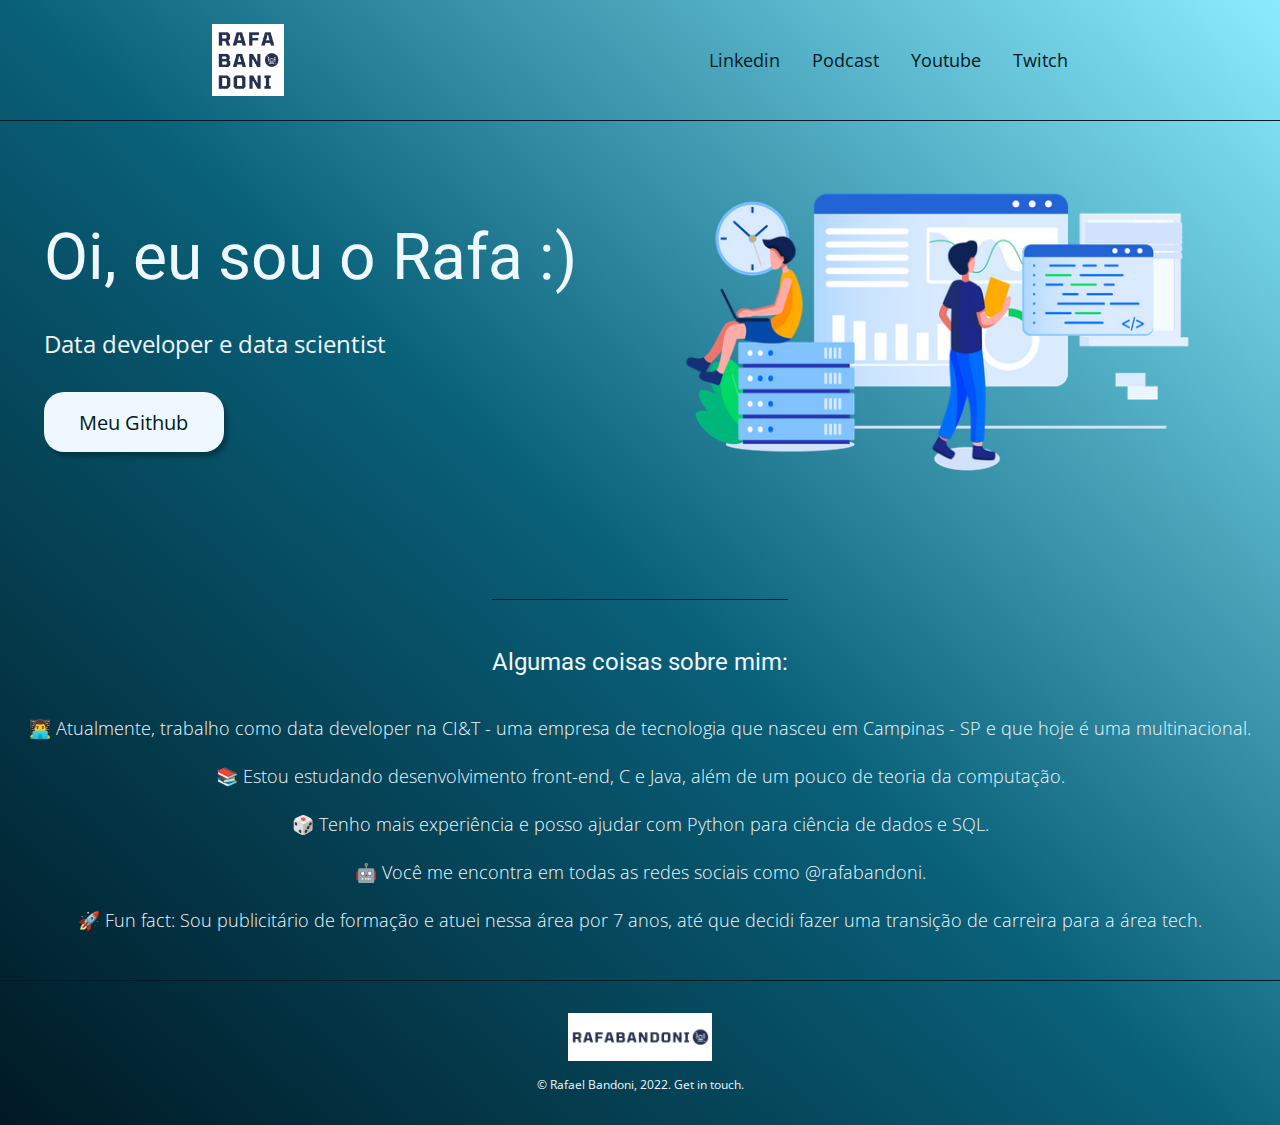
<file: index.html>
<!DOCTYPE html>
<html lang="pt-BR">
<head>
    <meta charset="UTF-8">
    <meta name="viewport" content="width=device-width, initial-scale=1.0">
    <meta name="description" content="Oi! Eu sou o Rafa :) Depois de 7 anos trabalhando com publicidade, migrei para a área tech. Aqui você pode saber mais sobre mim.">
    <title>Site do Rafa</title>
    <link rel="stylesheet" href="style.css">
</head>

<body>
    <header class="cabecalho">
        <img class="cabecalho-imagem" src="images/logo-header.png" alt="Logo rafabandoni">
        <nav class="cabecalho-menu">
            <a href="https://www.linkedin.com/in/rafabandoni/" target="_blank" class="cabecalho-menu-item">Linkedin</a>
            <a href="podcast/index.html" class="cabecalho-menu-item">Podcast</a>
            <a href="https://www.youtube.com/channel/UC88SugfWtztHIEHEaJLAyEg" target="_blank" class="cabecalho-menu-item">Youtube</a>
            <a href="https://www.twitch.tv/rafabandoni" target="_blank" class="cabecalho-menu-item">Twitch</a>
        </nav>
    </header>

    <main class="conteudo">
        <section class="conteudo-principal">
            <div class="conteudo-principal-escrito">
                <h1 class="conteudo-principal-escrito-titulo">Oi, eu sou o Rafa :)</h1>
                <h2 class="conteudo-principal-escrito-subtitulo">Data developer e data scientist</h2>
                <button class="conteudo-principal-escrito-botao" onclick="window.open('https://github.com/rafabandoni')">Meu Github</button>
            </div>
            <img class="conteudo-principal-imagem" src="images/dev_image.webp" alt="Developer working image">
        </section>
        <section class="conteudo-secundario">
            <h3 class="conteudo-secundario-titulo">Algumas coisas sobre mim:</h3>
            <p class="conteudo-secundario-paragrafo">👨‍💻 Atualmente, trabalho como data developer na CI&T - uma empresa de tecnologia que nasceu em Campinas - SP e que hoje é uma multinacional.</p>
            <p class="conteudo-secundario-paragrafo">📚 Estou estudando desenvolvimento front-end, C e Java, além de um pouco de teoria da computação.</p>
            <p class="conteudo-secundario-paragrafo">🎲 Tenho mais experiência e posso ajudar com Python para ciência de dados e SQL.</p>
            <p class="conteudo-secundario-paragrafo">🤖 Você me encontra em todas as redes sociais como @rafabandoni.</p>
            <p class="conteudo-secundario-paragrafo">🚀 Fun fact: Sou publicitário de formação e atuei nessa área por 7 anos, até que decidi fazer uma transição de carreira para a área tech.</p>
        </section>
    </main>

    <footer class="rodape">
        <img class="rodape-imagem" src="images/logo-footer.png" alt="Logo rafabandoni footer">
        <p class="rodape-copyright">© Rafael Bandoni, 2022. <a href="mailto:rafagbandoni@gmail.com">Get in touch.</a></p>
    </footer>
    <script src="script.js"></script>
</body>
</html>
</file>
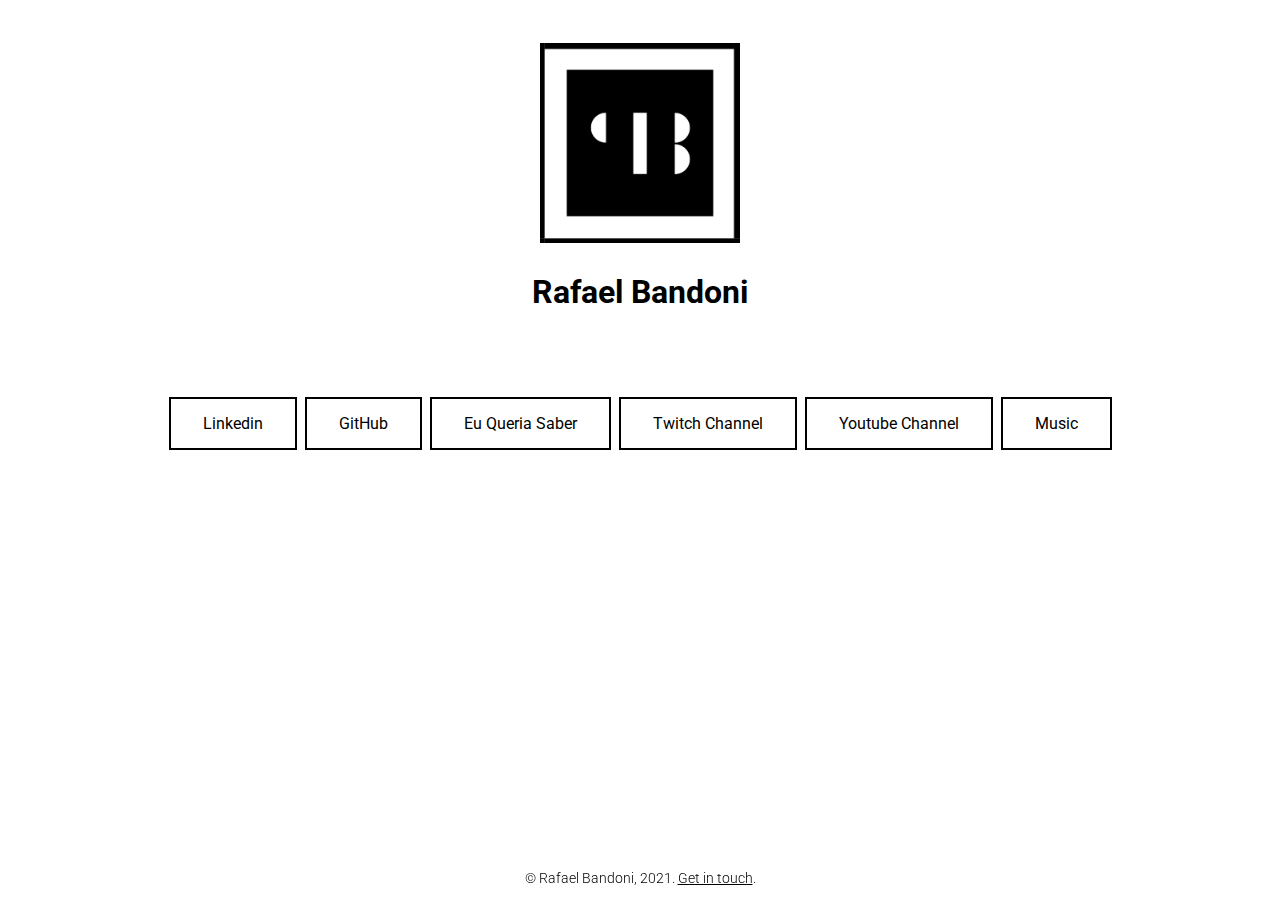
<file: old/index.html>
<!DOCTYPE html>
<head>
	<meta name="viewport" content="width=device-width">
	<meta charset="utf-8">
	<title>Rafael Bandoni | Home</title>
	<link rel="icon" type="image/png" href="logo.png"/>
	<link rel="stylesheet" href="style.css">
	
</head>
<body>
	<div class='logo'>
		<img src="logo.png" alt='Rafael Bandoni Logo' width="200" height="200">
	</div>
	<div class='heading'>
		<h1>Rafael Bandoni</h1>
	</div>

		<div class='podcasts'>
		<a href='https://www.linkedin.com/in/rafabandoni' class='button' target="_blank">Linkedin</a>
		<a href='https://github.com/rafabandoni' class='button' target="_blank">GitHub</a>
		<a href='/podcast' class='button' target="_blank">Eu Queria Saber</a>
		<a href='https://www.twitch.tv/rafabandoni' class='button' target="_blank">Twitch Channel</a>
		<a href='https://www.youtube.com/channel/UC88SugfWtztHIEHEaJLAyEg' class='button' target="_blank">Youtube Channel</a>
		<a href='/music' class='button' target="_blank">Music</a>

	<footer>
  		<p>© Rafael Bandoni, 2021. <a href="mailto:rafagbandoni@gmail.com">Get in touch</a>.</p>
	</footer>

</body>
</file>
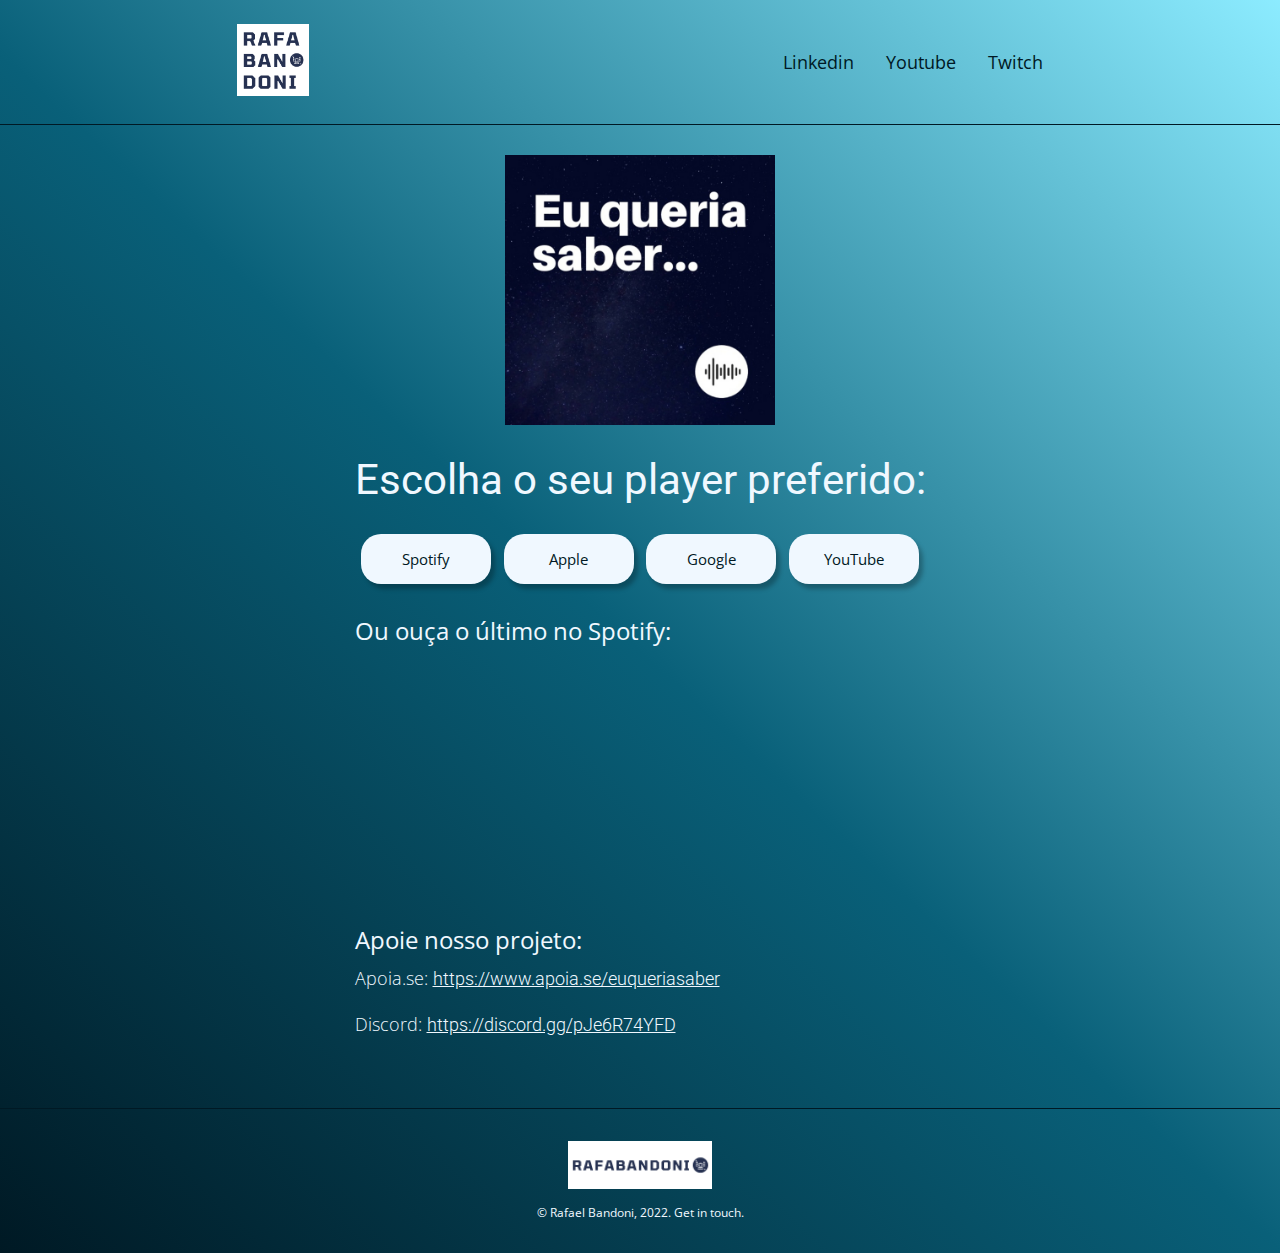
<file: podcast/index.html>
<!DOCTYPE html>
<html lang="pt-BR">
<head>
    <meta charset="UTF-8">
    <meta name="viewport" content="width=device-width, initial-scale=1.0">
    <meta name="description" content="O Eu Queria Saber é um podcast que busca trazer informação e ciência em apenas 10 minutos.">
    <title>Eu Queria Saber</title>
    <link rel="stylesheet" href="../style.css">
</head>

<body>
    <header class="cabecalho">
        <a href="index.html"><img class="cabecalho-imagem" src="../images/logo-header.png" alt="Logo do site Eu Queria Saber"></a>
        <nav class="cabecalho-menu">
            <a href="https://www.linkedin.com/in/rafabandoni/" target="_blank" class="cabecalho-menu-item">Linkedin</a>
            <a href="https://www.youtube.com/channel/UC88SugfWtztHIEHEaJLAyEg" target="_blank" class="cabecalho-menu-item">Youtube</a>
            <a href="https://www.twitch.tv/rafabandoni" target="_blank" class="cabecalho-menu-item">Twitch</a>
        </nav>
    </header>

    <main class="conteudo">
        <section class="conteudo-principal">
            <div class="podcast-conteudo-escrito">
                <img class="podcast-conteudo-escrito-logo" src="../images/eu_queria_saber.jpeg" alt="Logo do podcast Eu Queria Saber">
                <h1 class="conteudo-principal-escrito-titulo-podcast">Escolha o seu player preferido:</h1>
                <div class="podcast-conteudo-escrito-botoes">
                    <button class="conteudo-principal-escrito-botao-podcast" onclick="openPage('https://open.spotify.com/show/63aOYKb6JC82vtW1oZCGm5?si=G7PXFswRQ_qmVGfhBOi_6w')">Spotify</button>
                    <button class="conteudo-principal-escrito-botao-podcast" onclick="openPage('https://podcasts.apple.com/us/podcast/eu-queria-saber/id1496029334?uo=4')">Apple</button>
                    <button class="conteudo-principal-escrito-botao-podcast" onclick="openPage('https://www.google.com/podcasts?feed=aHR0cHM6Ly9hbmNob3IuZm0vcy8xMmYxMTdmOC9wb2RjYXN0L3Jzcw==')">Google</button>
                    <button class="conteudo-principal-escrito-botao-podcast" onclick="openPage('https://www.youtube.com/channel/UCMWzfv_AitTFOv19tQonTbA')">YouTube</button>
                </div>
                <h2 class="conteudo-principal-escrito-subtitulo">Ou ouça o último no Spotify:</h2>
                <iframe class="iframe-spotify" src="https://open.spotify.com/embed/show/63aOYKb6JC82vtW1oZCGm5?utm_source=generator&theme=0" width="100%" height="232" frameborder="0" allowfullscreen allow="autoplay; clipboard-write; encrypted-media; fullscreen; picture-in-picture"></iframe>
                <div class="apoio-podcast">
                    <h2 class="conteudo-principal-escrito-subtitulo">Apoie nosso projeto:</h2>
                    <p class="link-para-pix">Apoia.se: <a class="link-pagina-podcast" href="https://www.apoia.se/euqueriasaber" target="_blank">https://www.apoia.se/euqueriasaber</a></p>
                    <p class="link-para-pix">Discord: <a class="link-pagina-podcast" href="https://discord.gg/pJe6R74YFD" target="_blank">https://discord.gg/pJe6R74YFD</a></p>
                </div>
                
            </div>
        </section>
    </main>

    <footer class="rodape">
        <a href="index.html"><img class="rodape-imagem" src="../images/logo-footer.png" alt="Logo footer do site Eu Queria Saber"></a>
        <p class="rodape-copyright">© Rafael Bandoni, 2022. <a href="mailto:rafagbandoni@gmail.com">Get in touch.</a></p>
    </footer>
    <script src="../script.js"></script>
</body>
</html>
</file>
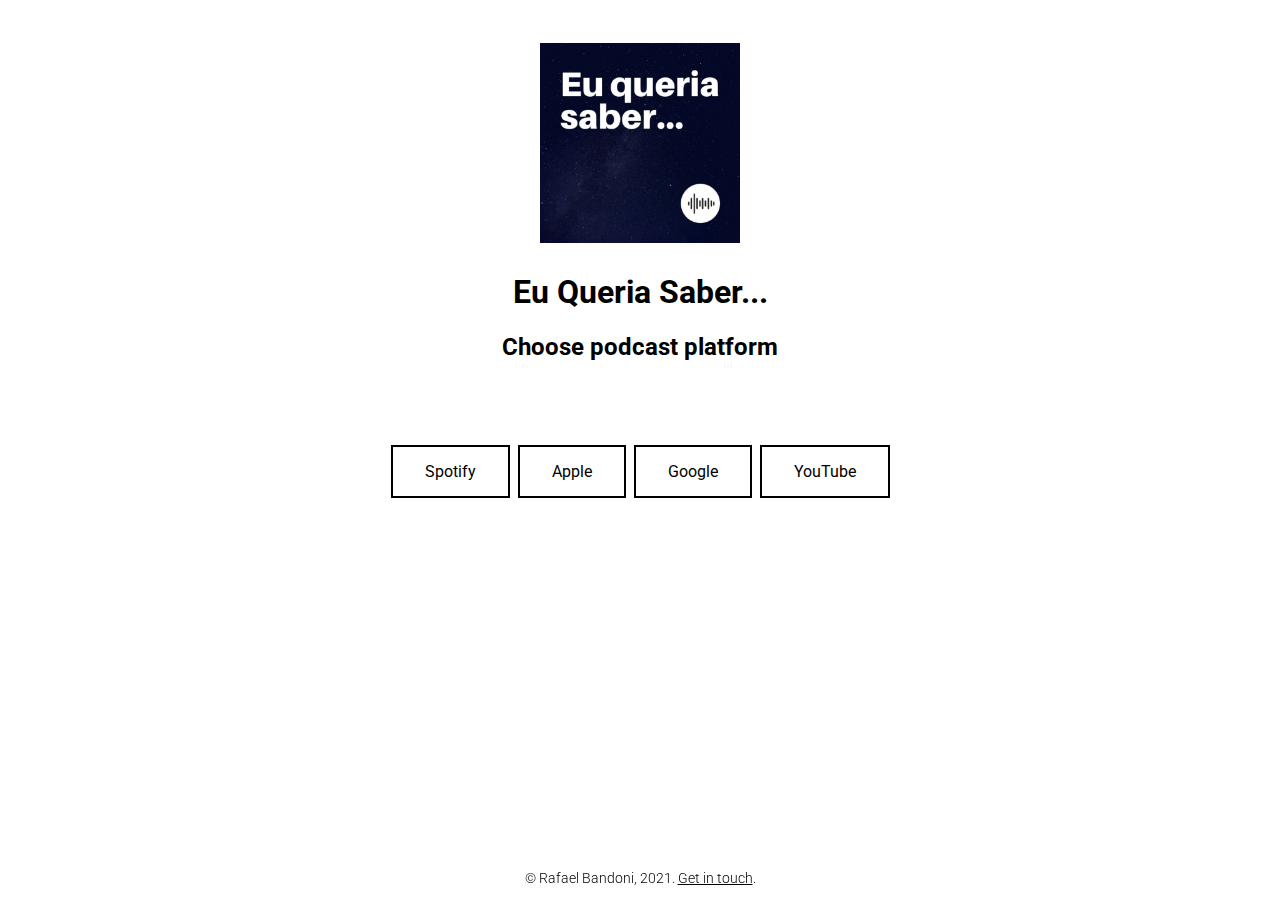
<file: old/podcast/index.html>
<!DOCTYPE html>
<head>
	<meta name="viewport" content="width=device-width">
	<meta charset="utf-8">
	<title>Rafael Bandoni | Podcast</title>
	<link rel="icon" type="image/png" href="../logo.png"/>
	<link rel="stylesheet" href="../style.css">
	
</head>
<body>
	<div class='logo'>
		<a href='https://rafaelbandoni.com.br/'>
		<img src="../podcast/eu_queria_saber.jpg" alt='Eu Queria Saber Logo' width="200" height="200">
		</a>
	</div>
	<div class='heading'>
		<h1>Eu Queria Saber...</h1>
		<h2>Choose podcast platform</h2>
	</div>
	<div class='podcasts'>
		<a href='https://open.spotify.com/show/63aOYKb6JC82vtW1oZCGm5?si=G7PXFswRQ_qmVGfhBOi_6w' class='button' target="_blank">Spotify</a>
		<a href='https://podcasts.apple.com/us/podcast/eu-queria-saber/id1496029334?uo=4,' class='button' target="_blank">Apple</a>
		<a href='https://www.google.com/podcasts?feed=aHR0cHM6Ly9hbmNob3IuZm0vcy8xMmYxMTdmOC9wb2RjYXN0L3Jzcw==' class='button' target="_blank">Google</a>
		<a href='https://www.youtube.com/channel/UCMWzfv_AitTFOv19tQonTbA' class='button' target="_blank">YouTube</a>
	</div>
	
	<iframe src="https://open.spotify.com/embed/show/63aOYKb6JC82vtW1oZCGm5?theme=0" width="100%" height="232" frameBorder="0" allowtransparency="true" allow="encrypted-media" style="margin-top:5%;"></iframe>

	<footer>
  		<p>© Rafael Bandoni, 2021. <a href="mailto:rafagbandoni@gmail.com">Get in touch</a>.</p>
	</footer>

</body>
</file>
<file: style.css>
@import url('https://fonts.googleapis.com/css2?family=Open+Sans:wght@300;400&family=Roboto&display=swap');

* {
    margin: 0;
    padding: 0;
    box-sizing: border-box;
    text-decoration: none;
}

body {
    font-size: 100%;
    background: rgb(0,25,36);
    background: linear-gradient(43deg, rgba(0,25,36,1) 0%, rgba(9,96,121,1) 49%, rgba(0,212,255,0.45135446175637395) 100%);
}

.cabecalho {
    display: flex;
    flex-direction: row;
    align-items: center;
    justify-content: space-around;
    padding: 24px 0px;
}

.cabecalho-imagem {
    height: 72px;
}

.cabecalho-menu {
    display: flex;
    gap: 32px;
}

.cabecalho-menu-item {
    font-family: 'Open Sans', sans-serif;
    color: #001924;
    font-weight: 400;
    font-size: 18px;
}

.cabecalho-menu-item:hover {
    color: #004969;
}

.conteudo {
    margin-bottom: 48px;
    border-top: 0.4px solid #001924;
}

.conteudo-principal {
    display: flex;
    flex-direction: row;
    align-items: center;
    justify-content: space-around;
}

.conteudo-principal-escrito {
    display: flex;
    flex-direction: column;
    gap: 32px;
    margin-left: 24px;
}

.conteudo-principal-escrito-titulo {
    font-family: 'Roboto', sans-serif;
    font-weight: 400;
    font-size: 64px;
    color: aliceblue;
}

.conteudo-principal-escrito-subtitulo {
    font-family: 'Open Sans', sans-serif;
    font-weight: 400;
    font-size: 24px;
    color: aliceblue;
}

.conteudo-principal-escrito-botao {
    background-color: aliceblue;
    width: 180px;
    height: 60px;
    border: none;
    box-shadow: 4px 5px 4px rgba(0, 0, 0, 0.25);
    border-radius: 20px;
    font-family: 'Open Sans', sans-serif;
    font-weight: 400;
    font-size: 20px;
    color: #001924;
    cursor: pointer;
}

.conteudo-principal-escrito-botao:hover {
    background-color: rgba(236, 214, 196, 0.53);
}

.conteudo-principal-imagem {
    height: 430px;
}

.conteudo-secundario {
    display: flex;
    flex-direction: column;
    align-items: center;
    gap: 24px;
    margin-top: 48px;
    margin-left: 15px;
    margin-right: 15px;
}

.conteudo-secundario-titulo {
    border-top: 0.4px solid #001924;
    padding-top: 48px;
    font-family: 'Roboto', sans-serif;
    font-weight: 400;
    font-size: 24px;
    color: aliceblue;
    margin-bottom: 16px;
}

.conteudo-secundario-paragrafo {
    font-family: 'Open Sans', sans-serif;
    font-weight: 300;
    font-size: 18px;
    color: aliceblue;
    text-align: center;
}

.rodape {
    padding: 32px;
    border-top: 0.4px solid #001924;
}

.rodape-imagem {
    height: 48px;
    display: block;
    margin: 0 auto;
}

.rodape-copyright {
    font-family: 'Open Sans', sans-serif;
    color: aliceblue;
    font-size: 12px;
    padding-top: 15px;
    text-align: center;
}

.rodape-copyright a {
    color: aliceblue;
}

.rodape-copyright a:hover {
    color: #001924;
}

.podcast-conteudo-escrito-logo {
    padding-top: 30px;
    height: 300px;
    display: block;
    margin: 0 auto;
}

.qr-code-pix {
    padding-top: 30px;
    height: 300px;
    display: block;
    margin: 0 auto;
    margin-bottom: 15px;
}

.conteudo-principal-escrito-titulo-podcast {
    margin: 30px 0px;
    font-family: 'Roboto', sans-serif;
    font-weight: 400;
    font-size: 42px;
    color: aliceblue;
    text-align: center;
}

.podcast-conteudo-escrito-botoes {
    display: flex;
    flex-direction: row;
    justify-content: space-around;
    margin-bottom: 30px;
}

.conteudo-principal-escrito-botao-podcast {
    background-color: aliceblue;
    width: 130px;
    height: 50px;
    border: none;
    box-shadow: 4px 5px 4px rgba(0, 0, 0, 0.25);
    border-radius: 20px;
    font-family: 'Open Sans', sans-serif;
    font-weight: 400;
    font-size: 15px;
    color: #001924;
    cursor: pointer;
}

.conteudo-principal-escrito-botao-podcast:hover {
    background-color: rgba(236, 214, 196, 0.53);
}

.iframe-spotify {
    margin-top: 15px;
}

.link-para-pix {
    font-family: 'Open Sans', sans-serif;
    font-weight: 300;
    font-size: 18px;
    color: aliceblue;
    text-align: left;
    padding-top: 10px;
    padding-bottom: 12px;
}

.apoio-podcast {
    margin-top: 15px;
    padding-top: 10px;
    padding-bottom: 12px;
}

.texto-indicacao-sinopse {
    font-family: 'Open Sans', sans-serif;
    font-weight: 300;
    font-size: 14px;
    color: aliceblue;
    text-align: left;
    padding-top: 10px;
    padding-bottom: 5px;
}

.titulo-indicacao {
    display: flex;
    flex-direction: row;
    align-items: baseline;
}

.bloco-indicacao {
    margin-top: 15px;
    padding-top: 10px;
    padding-bottom: 5px;
    display: flex;
    flex-direction: column;
    align-items: left;
    margin-left: 35px;
    margin-right: 35px;
}

.links-de-afiliados {
    display: flex;
    flex-direction: column;
    align-items: left;
    gap: 24px;
    margin-top: 48px;
    margin-left: 35px;
    margin-right: 35px;
}

.titulo-pagina-indicacao {
    margin-top: 35px;
    margin-bottom: 15px;
    margin-left: 15px;
    margin-right: 15px;
    font-family: 'Roboto', sans-serif;
    font-weight: 400;
    font-size: 38px;
    color: aliceblue;
    text-align: center;
}

.titulo-indicacao {
    padding-top: 15px;
    padding-bottom: 10px;
    font-family: 'Roboto', sans-serif;
    font-weight: 400;
    font-size: 24px;
    color: aliceblue;
}

.link-indicacao {
    font-family: 'Roboto', sans-serif;
    font-weight: 300;
    font-size: 18px;
    color: aliceblue;
    padding-left: 5px;
    cursor: pointer;
    text-decoration: underline;
}

.link-pagina-podcast {
    font-family: 'Roboto', sans-serif;
    font-weight: 300;
    font-size: 18px;
    color: aliceblue;
    cursor: pointer;
    text-decoration: underline;
}

.link-indicacao:hover {
    color: #004969;
}

.link-pagina-podcast:hover {
    color: #004969;
}

.imagem-indicacao {
    width: 15%;
}

@media only screen and (max-width: 450px) {

    .cabecalho {
        padding: 10px 0px;
        justify-content: center;
    }

    .cabecalho-imagem {
        display: none;
    }

    .conteudo-principal {
        display: flex;
        flex-direction: column;
        align-items: center;
        justify-content: space-around;
        margin-top: 30px;
    }

    .podcast-conteudo-escrito-botoes {
        display: flex;
        flex-direction: column;
        justify-content: space-around;
        margin-bottom: 30px;
        align-items: center;
    }

    .conteudo-principal-escrito-botao-podcast {
        margin-bottom: 10px;
    }

    .conteudo-principal-imagem {
        height: 250px;
    }

    .conteudo-secundario {
        display: flex;
        flex-direction: column;
        align-items: center;
        gap: 0px;
        margin-top: 10px;
        margin-left: 15px;
        margin-right: 15px;
    }

    .conteudo-secundario-titulo {
        text-align: center;
    }

    .conteudo-secundario-paragrafo {
        text-align: center;
        font-size: 13px;
        color: aliceblue;
    }

    .imagem-indicacao {
        width: 35%;
    }

    .qr-code-pix {
        size: 50%;
    }

    .iframe-spotify {
        margin-left: 10px;
        margin-right: 10px;
    }

    .conteudo-principal-escrito-subtitulo {
        margin-left: 10px;
        margin-right: 10px;
    }

    .link-para-pix {
        margin-left: 10px;
        margin-right: 10px;
    }
}
</file>
<file: old/style.css>
@import url('https://fonts.googleapis.com/css2?family=Roboto:wght@300;400;700&display=swap');

.logo {
  padding-top: 35px;
  text-align: center;
}

.heading {
  padding-top: 5px;
  padding-bottom: 25px;
  text-align: center;
  font-family: 'Roboto';
  font-weight: 700;
}

.text {
  padding-top: 70px;
  text-align: center;
  font-family: 'Roboto';
  font-weight: 400;
}

.podcasts {
  padding-top: 35px;
  text-align: center;
  font-family: 'Roboto';
  font-weight: 400;
}

footer {
  position: fixed;
  left: 0;
  bottom: 0;
  width: 100%;
	text-align: center;
	font-size: 85%;
	font-family: 'Roboto';
  font-weight: 300;
  display: block;
}

/* unvisited link */
a:link {
  color: black;
}

/* visited link */
a:visited {
  color: gray;
}

/* mouse over link */
a:hover {
  color: gray;
}

/* selected link */
a:active {
  color: white;
}

.button {
  background-color: white;
  border: 2px solid black;
  color: black;
  padding: 15px 32px;
  text-align: center;
  text-decoration: none;
  display: inline-block;
  font-size: 16px;
  margin: 4px 2px;
  cursor: pointer;
}
</file>
